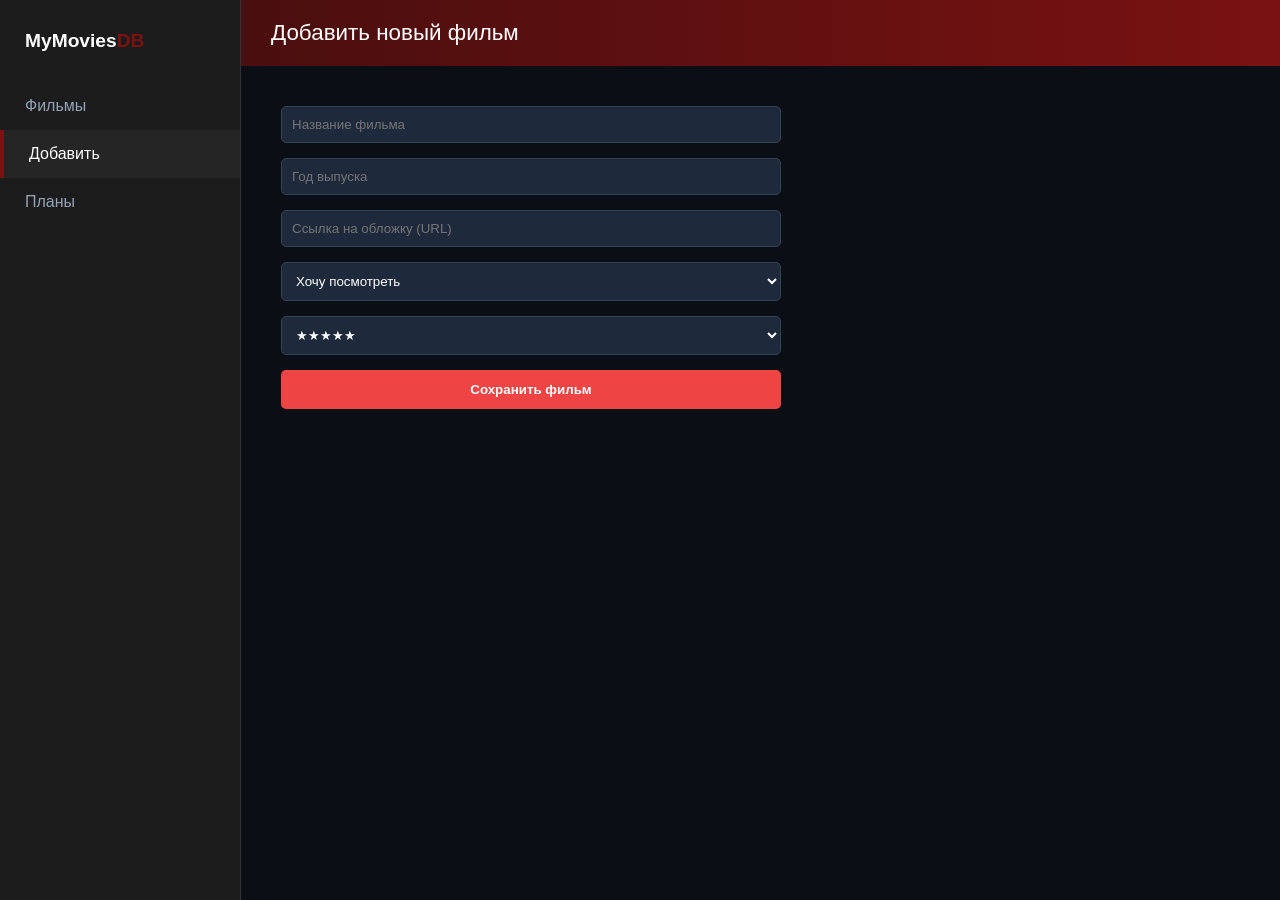
<file: Уп.2 и Уп.11 Крашенинникова/уп2/код приложения/movies/frontend/add_movie.html>
<!DOCTYPE html>
<html lang="ru">
<head>
    <meta charset="UTF-8">
    <meta name="viewport" content="width=device-width, initial-scale=1.0">
    <title>Добавить фильм</title>
    <link rel="stylesheet" href="style.css">
</head>
<body>
<nav class="sidebar">
    <div class="logo">MyMovies<span>DB</span></div>
    <a href="index.html">Фильмы</a>
    <a href="add_movie.html" class="active">Добавить</a>
    <a href="plans.html">Планы</a>
</nav>
<div class="main-content">
    <header>Добавить новый фильм</header>
    <main class="content-area">
        <form id="add-movie-form" style="max-width: 500px; display: flex; flex-direction: column; gap: 15px;">
            <input type="text" id="title" placeholder="Название фильма" required style="padding: 10px; background: #1e293b; border: 1px solid #334155; color: white; border-radius: 5px;">
            <input type="text" id="year" placeholder="Год выпуска" required style="padding: 10px; background: #1e293b; border: 1px solid #334155; color: white; border-radius: 5px;">
            <input type="text" id="img" placeholder="Ссылка на обложку (URL)" required style="padding: 10px; background: #1e293b; border: 1px solid #334155; color: white; border-radius: 5px;">
            <select id="status" style="padding: 10px; background: #1e293b; border: 1px solid #334155; color: white; border-radius: 5px;">
                <option value="ХОЧУ ПОСМОТРЕТЬ">Хочу посмотреть</option>
                <option value="СМОТРЮ">Смотрю</option>
                <option value="ОЦЕНЕНО">Оценено</option>
            </select>
            <select id="rating" style="padding: 10px; background: #1e293b; border: 1px solid #334155; color: white; border-radius: 5px;">
                <option value="★★★★★">★★★★★</option>
                <option value="★★★★☆">★★★★☆</option>
                <option value="★★★☆☆">★★★☆☆</option>
                <option value="★★☆☆☆">★★☆☆☆</option>
                <option value="★☆☆☆☆">★☆☆☆☆</option>
            </select>
            <button type="submit" style="padding: 12px; background: #ef4444; color: white; border: none; border-radius: 5px; cursor: pointer; font-weight: bold;">Сохранить фильм</button>
        </form>
    </main>
</div>

<script>
    const API_URL = 'http://localhost:8000/api/movies';

    document.getElementById('add-movie-form').addEventListener('submit', async (e) => {
        e.preventDefault();

        const newMovie = {
            title: document.getElementById('title').value,
            year: document.getElementById('year').value,
            img: document.getElementById('img').value,
            status: document.getElementById('status').value,
            rating: document.getElementById('rating').value
        };

        try {
            const response = await fetch(API_URL, {
                method: 'POST',
                headers: {
                    'Content-Type': 'application/json'
                },
                body: JSON.stringify(newMovie)
            });

            if (response.ok) {
                alert('Фильм успешно добавлен на сервер!');
                window.location.href = 'index.html';
            } else {
                throw new Error('Ошибка сервера');
            }
        } catch (error) {
            console.error(error);
            alert('Не удалось сохранить фильм на сервере.');
        }
    });
</script>
</body>
</html>
</file>
<file: Уп.2 и Уп.11 Крашенинникова/уп2/код приложения/movies/frontend/style.css>
:root {
    --bg-dark: #0b0e14;
    --sidebar-bg: #1c1c1c;
    --accent: #7a1212;
    --text-main: #ffffff;
    --text-dim: #94a3b8;
}

body {
    margin: 0;
    background-color: var(--bg-dark);
    color: var(--text-main);
    font-family: 'Inter', sans-serif;
    display: flex;
    height: 100vh;
}

.sidebar {
    width: 240px;
    background: var(--sidebar-bg);
    border-right: 1px solid #2d343f;
    display: flex;
    flex-direction: column;
}

.logo { padding: 30px 25px; font-weight: bold; font-size: 1.2rem; }
.logo span { color: var(--accent); }

.sidebar a {
    padding: 15px 25px;
    color: var(--text-dim);
    text-decoration: none;
    transition: 0.2s;
}

.sidebar a.active {
    color: #fff;
    background: #252525;
    border-left: 4px solid var(--accent);
}

.main-content { flex: 1; display: flex; flex-direction: column; }

header {
    background: linear-gradient(90deg, #4a0e0e, #7a1212);
    padding: 20px 30px;
    font-size: 1.4rem;
}

.content-area { padding: 40px; overflow-y: auto; }

.movie-grid {
    display: grid;
    grid-template-columns: repeat(auto-fill, minmax(240px, 1fr));
    gap: 30px;
}

.movie-card {
    background: #161a21;
    border-radius: 8px;
    border: 1px solid #2d343f;
    overflow: hidden;
}

.poster-wrapper img { width: 100%; height: 340px; object-fit: cover; }

.card-info { padding: 15px; }

.status-badge {
    background: #e67e22;
    color: #000;
    font-size: 0.7rem;
    padding: 2px 5px;
    font-weight: bold;
    border-radius: 3px;
}

.stars { color: #f1c40f; margin-top: 5px; }

.form-container { max-width: 800px; display: flex; flex-direction: column; gap: 20px; }
.row { display: flex; gap: 20px; }
.field { flex: 1; display: flex; flex-direction: column; gap: 8px; }
.field label { font-size: 0.7rem; color: var(--text-dim); }
input, select, textarea {
    background: #111827;
    border: 1px solid #1e293b;
    padding: 12px;
    color: #fff;
    border-radius: 4px;
}
.save-btn {
    background: var(--accent);
    color: #fff;
    border: none;
    padding: 15px;
    font-weight: bold;
    cursor: pointer;
    width: 200px;
        transition: all 0.2s;
}

.save-btn:hover {
    background: #9e1818;
    transform: scale(1.02);
}
</file>
